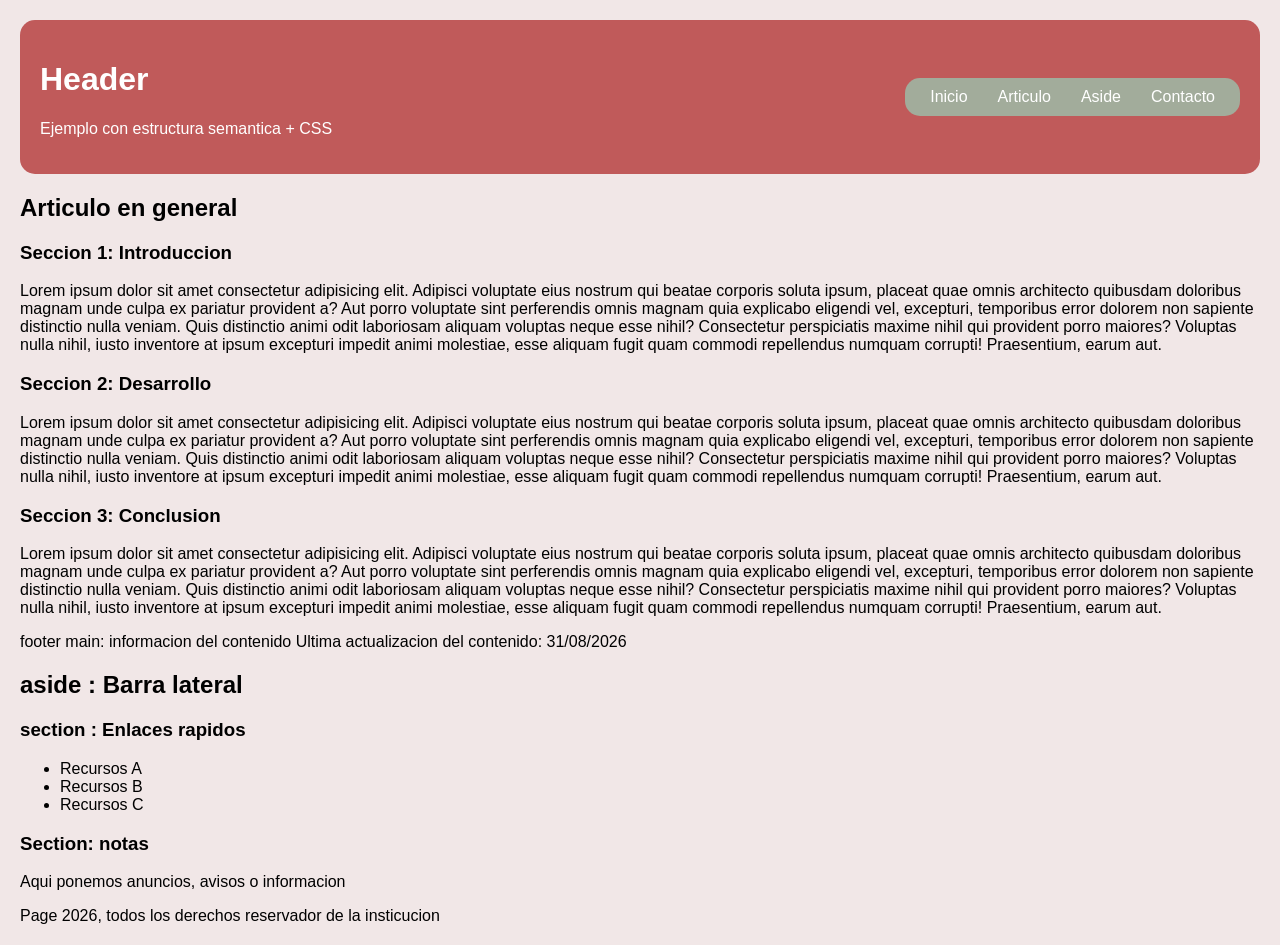
<file: 02092026/index.html>
<!DOCTYPE html>
<html lang="en">

<head>
    <meta charset="UTF-8">
    <meta name="viewport" content="width=device-width, initial-scale=1.0">
    <title>Estructura de pagina web</title>
    <link rel="stylesheet" href="estilos.css">
</head>

<body>
    <div class="container">
        <!-- HEADER -->
        <header>
            <div class="container">
                <div>
                    <h1> Header </h1>
                    <p>Ejemplo con estructura semantica + CSS</p>
                </div>
            </div>

            <!-- NAV -->
            <nav>
                <ul>
                    <li><a href="">Inicio</a></li>
                    <li><a href="">Articulo</a></li>
                    <li><a href="">Aside</a></li>
                    <li><a href="">Contacto</a></li>
                 
                </ul>
            </nav>
        </header>
        <!-- Pagina principal -->
        <div class="layout">
            <!-- MAIN -->
            <main>
                <!-- Articulos -->
                <article>
                    <h2>Articulo en general</h2>

                    <!-- seccion 1 -->
                    <section>
                        <h3>Seccion 1: Introduccion</h3>
                        <p>Lorem ipsum dolor sit amet consectetur adipisicing elit. Adipisci voluptate eius nostrum qui
                            beatae corporis soluta ipsum, placeat quae omnis architecto quibusdam doloribus magnam unde
                            culpa ex pariatur provident a?
                            Aut porro voluptate sint perferendis omnis magnam quia explicabo eligendi vel, excepturi,
                            temporibus error dolorem non sapiente distinctio nulla veniam. Quis distinctio animi odit
                            laboriosam aliquam voluptas neque esse nihil?
                            Consectetur perspiciatis maxime nihil qui provident porro maiores? Voluptas nulla nihil,
                            iusto
                            inventore at ipsum excepturi impedit animi molestiae, esse aliquam fugit quam commodi
                            repellendus numquam corrupti! Praesentium, earum aut.</p>
                    </section>
                    <!-- seccion 2 -->
                    <section>
                        <h3>Seccion 2: Desarrollo</h3>
                        <p>Lorem ipsum dolor sit amet consectetur adipisicing elit. Adipisci voluptate eius nostrum qui
                            beatae corporis soluta ipsum, placeat quae omnis architecto quibusdam doloribus magnam unde
                            culpa ex pariatur provident a?
                            Aut porro voluptate sint perferendis omnis magnam quia explicabo eligendi vel, excepturi,
                            temporibus error dolorem non sapiente distinctio nulla veniam. Quis distinctio animi odit
                            laboriosam aliquam voluptas neque esse nihil?
                            Consectetur perspiciatis maxime nihil qui provident porro maiores? Voluptas nulla nihil,
                            iusto
                            inventore at ipsum excepturi impedit animi molestiae, esse aliquam fugit quam commodi
                            repellendus numquam corrupti! Praesentium, earum aut.</p>
                    </section>
                    <!-- seccion 1 -->
                    <section>
                        <h3>Seccion 3: Conclusion</h3>
                        <p>Lorem ipsum dolor sit amet consectetur adipisicing elit. Adipisci voluptate eius nostrum qui
                            beatae corporis soluta ipsum, placeat quae omnis architecto quibusdam doloribus magnam unde
                            culpa ex pariatur provident a?
                            Aut porro voluptate sint perferendis omnis magnam quia explicabo eligendi vel, excepturi,
                            temporibus error dolorem non sapiente distinctio nulla veniam. Quis distinctio animi odit
                            laboriosam aliquam voluptas neque esse nihil?
                            Consectetur perspiciatis maxime nihil qui provident porro maiores? Voluptas nulla nihil,
                            iusto
                            inventore at ipsum excepturi impedit animi molestiae, esse aliquam fugit quam commodi
                            repellendus numquam corrupti! Praesentium, earum aut.</p>
                    </section>
                </article>

                <!-- Footer de el Main -->
                <div class="main-footer">
                    <span> footer main: informacion del contenido</span>
                    <span>Ultima actualizacion del contenido: 31/08/2026</span>
                </div>
            </main>

            <!-- ASIDE -->
            <aside>
                <h2> aside : Barra lateral</h2>
                <section>
                    <h3> section : Enlaces rapidos </h3>
                    <ul>
                        <li>Recursos A</li>
                        <li>Recursos B</li>
                        <li>Recursos C</li>
                    </ul>
                </section>
                <section>
                    <h3>Section: notas</h3>
                    <p> Aqui ponemos anuncios, avisos o informacion </p>
                </section>
            </aside>

        </div>
        <!-- FOOTER -->
        <footer class="page-footer">
            Page 2026, todos los derechos reservador de la insticucion

        </footer>
    </div>
</body>

</html>
</file>
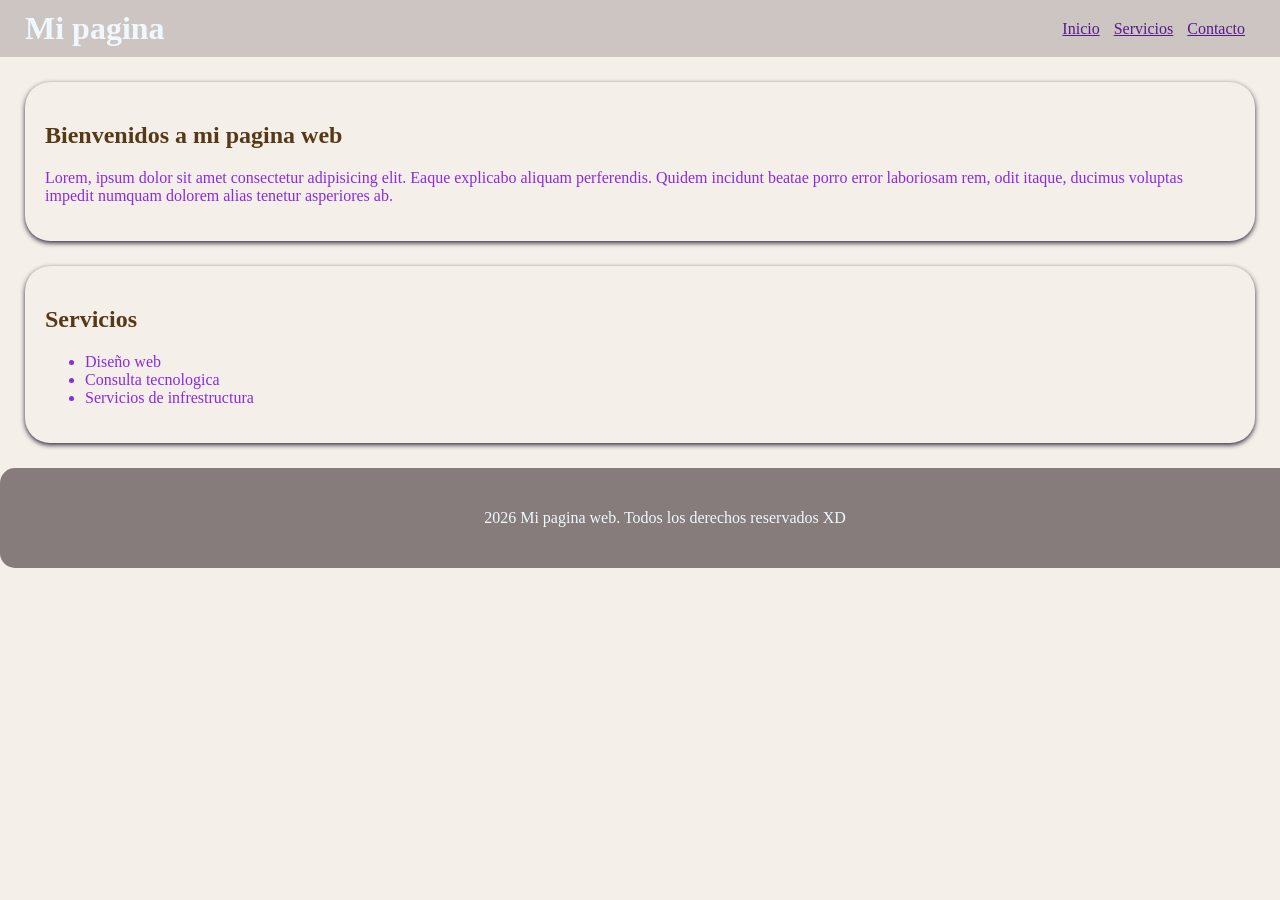
<file: 07092026/index.html>
<!DOCTYPE html>
<html lang="en">

<head>
    <meta charset="UTF-8">
    <meta name="viewport" content="width=device-width, initial-scale=1.0">
    <title>Desarrollo</title>
    <link rel="stylesheet" href="estilos.css">
</head>

<body>
    <header>
        <div class="logo">
            <h1>Mi pagina</h1>

        </div>
        <nav>
            <ul>
                <li><a href="">Inicio</a></li>
                <li><a href="">Servicios</a></li>
                <li><a href="">Contacto</a></li>
            </ul>
        </nav>

    </header>

    <section class="inicio">
        <h2>Bienvenidos a mi pagina web</h2>
        <p>Lorem, ipsum dolor sit amet consectetur adipisicing elit. Eaque explicabo aliquam perferendis. Quidem
            incidunt beatae porro error laboriosam rem, odit itaque, ducimus voluptas impedit numquam dolorem alias
            tenetur asperiores ab.</p>
    </section>
    <section class="servicios">
        <h2>Servicios</h2>
        <ul>
            <li>Diseño web</li>
            <li>Consulta tecnologica</li>
            <li>Servicios de infrestructura</li>
        </ul>

    </section>

    <footer class="contacto">
        <p>2026 Mi pagina web. Todos los derechos reservados XD</p>
    </footer>


</body>

</html>
</file>
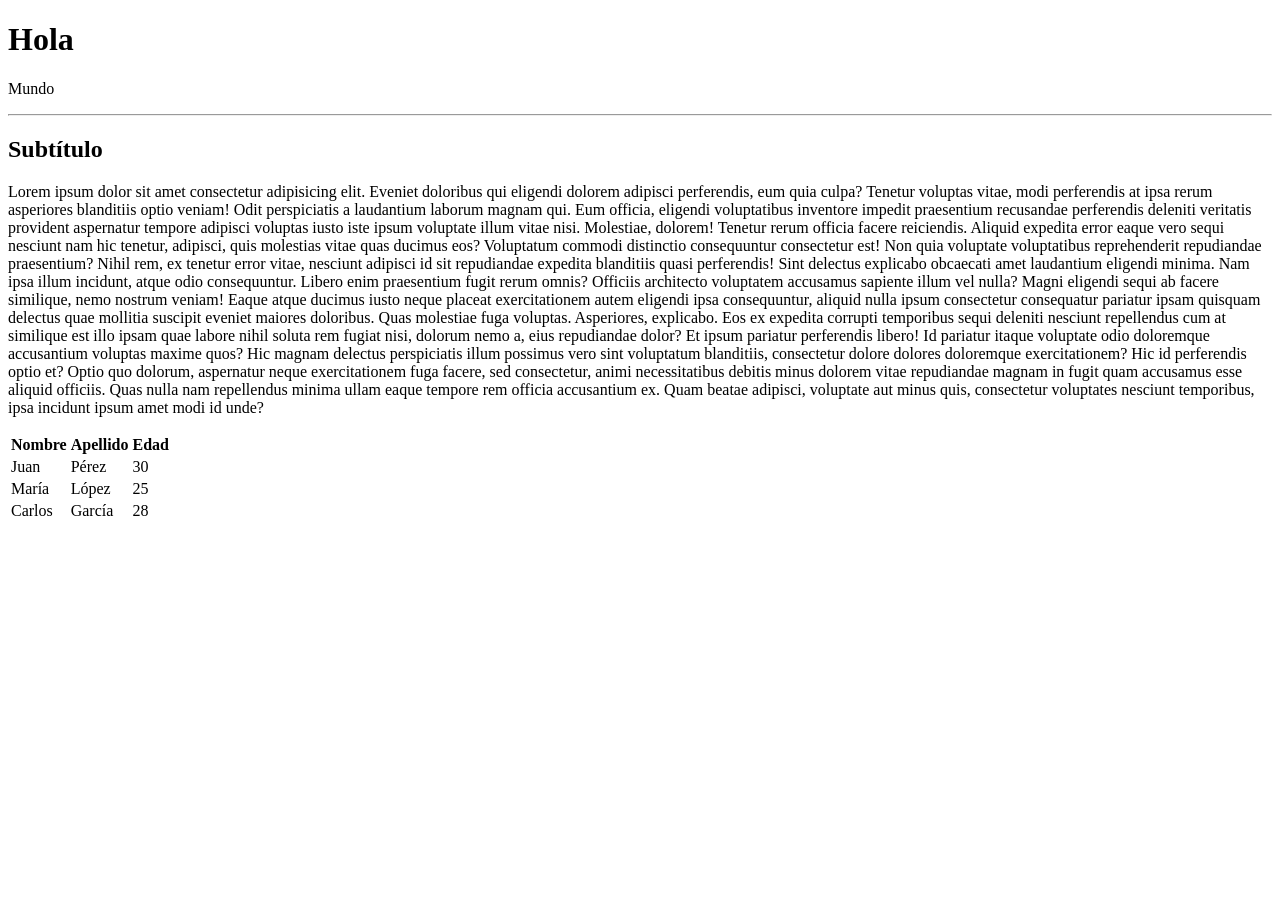
<file: 24082026/index.html>
<!DOCTYPE html>
<html lang="en">
<head>
    <meta charset="UTF-8">
    <meta name="viewport" content="width=device-width, initial-scale=1.0">
    <title>Mi pagina</title>
</head>
<body>
    <h1>Hola</h1>
    <p>Mundo</p>
    <hr>
    <h2>Subtítulo</h2>
    <p>Lorem ipsum dolor sit amet consectetur adipisicing elit. Eveniet doloribus qui eligendi dolorem adipisci perferendis, eum quia culpa? Tenetur voluptas vitae, modi perferendis at ipsa rerum asperiores blanditiis optio veniam!
    Odit perspiciatis a laudantium laborum magnam qui. Eum officia, eligendi voluptatibus inventore impedit praesentium recusandae perferendis deleniti veritatis provident aspernatur tempore adipisci voluptas iusto iste ipsum voluptate illum vitae nisi.
    Molestiae, dolorem! Tenetur rerum officia facere reiciendis. Aliquid expedita error eaque vero sequi nesciunt nam hic tenetur, adipisci, quis molestias vitae quas ducimus eos? Voluptatum commodi distinctio consequuntur consectetur est!
    Non quia voluptate voluptatibus reprehenderit repudiandae praesentium? Nihil rem, ex tenetur error vitae, nesciunt adipisci id sit repudiandae expedita blanditiis quasi perferendis! Sint delectus explicabo obcaecati amet laudantium eligendi minima.
    Nam ipsa illum incidunt, atque odio consequuntur. Libero enim praesentium fugit rerum omnis? Officiis architecto voluptatem accusamus sapiente illum vel nulla? Magni eligendi sequi ab facere similique, nemo nostrum veniam!
    Eaque atque ducimus iusto neque placeat exercitationem autem eligendi ipsa consequuntur, aliquid nulla ipsum consectetur consequatur pariatur ipsam quisquam delectus quae mollitia suscipit eveniet maiores doloribus. Quas molestiae fuga voluptas.
    Asperiores, explicabo. Eos ex expedita corrupti temporibus sequi deleniti nesciunt repellendus cum at similique est illo ipsam quae labore nihil soluta rem fugiat nisi, dolorum nemo a, eius repudiandae dolor?
    Et ipsum pariatur perferendis libero! Id pariatur itaque voluptate odio doloremque accusantium voluptas maxime quos? Hic magnam delectus perspiciatis illum possimus vero sint voluptatum blanditiis, consectetur dolore dolores doloremque exercitationem?
    Hic id perferendis optio et? Optio quo dolorum, aspernatur neque exercitationem fuga facere, sed consectetur, animi necessitatibus debitis minus dolorem vitae repudiandae magnam in fugit quam accusamus esse aliquid officiis.
    Quas nulla nam repellendus minima ullam eaque tempore rem officia accusantium ex. Quam beatae adipisci, voluptate aut minus quis, consectetur voluptates nesciunt temporibus, ipsa incidunt ipsum amet modi id unde?</p>
    <table>
        <tr>
            <th>Nombre</th>
            <th>Apellido</th>
            <th>Edad</th>
        </tr>
        <tr>
            <td>Juan</td>
            <td>Pérez</td>
            <td>30</td>
        </tr>
        <tr>
            <td>María</td>
            <td>López</td>
            <td>25</td>
        </tr>
        <tr>
            <td>Carlos</td>
            <td>García</td>
            <td>28</td>
        </tr>
    </table>
</body>
</html>
</file>
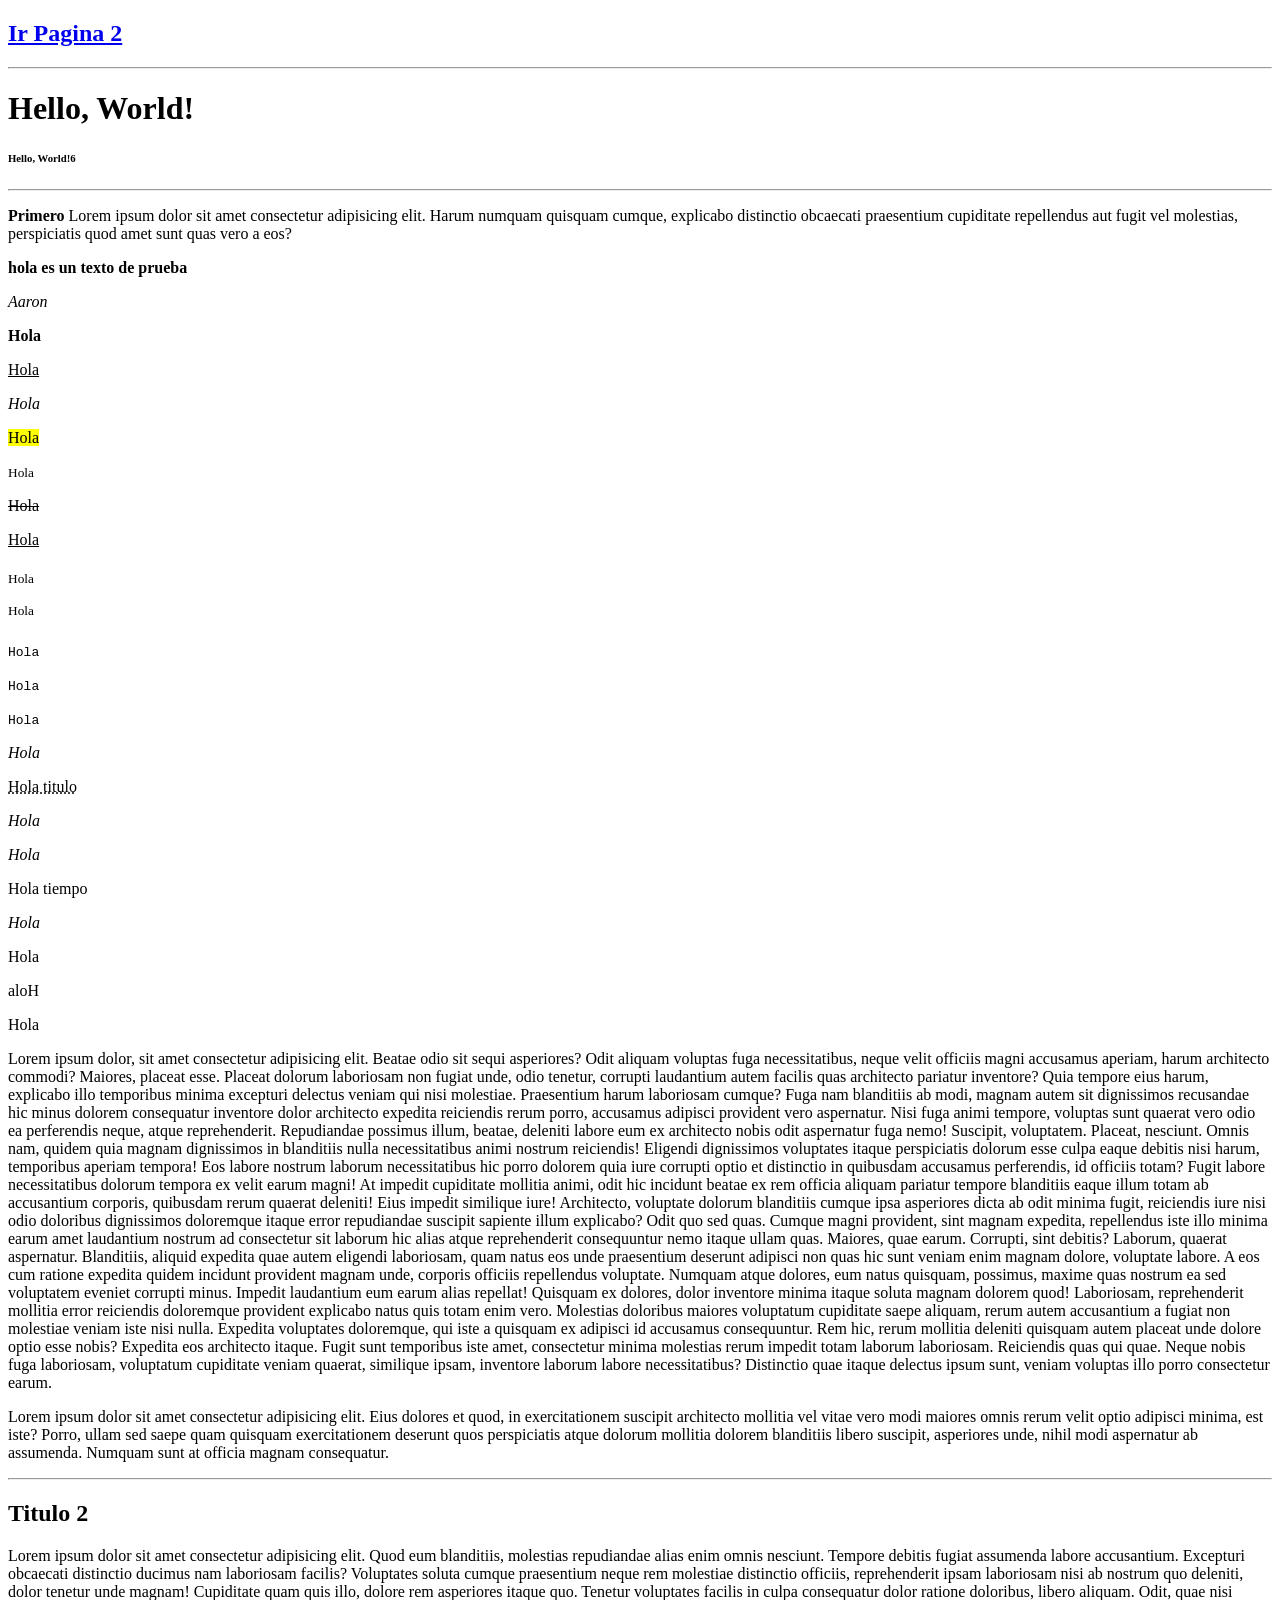
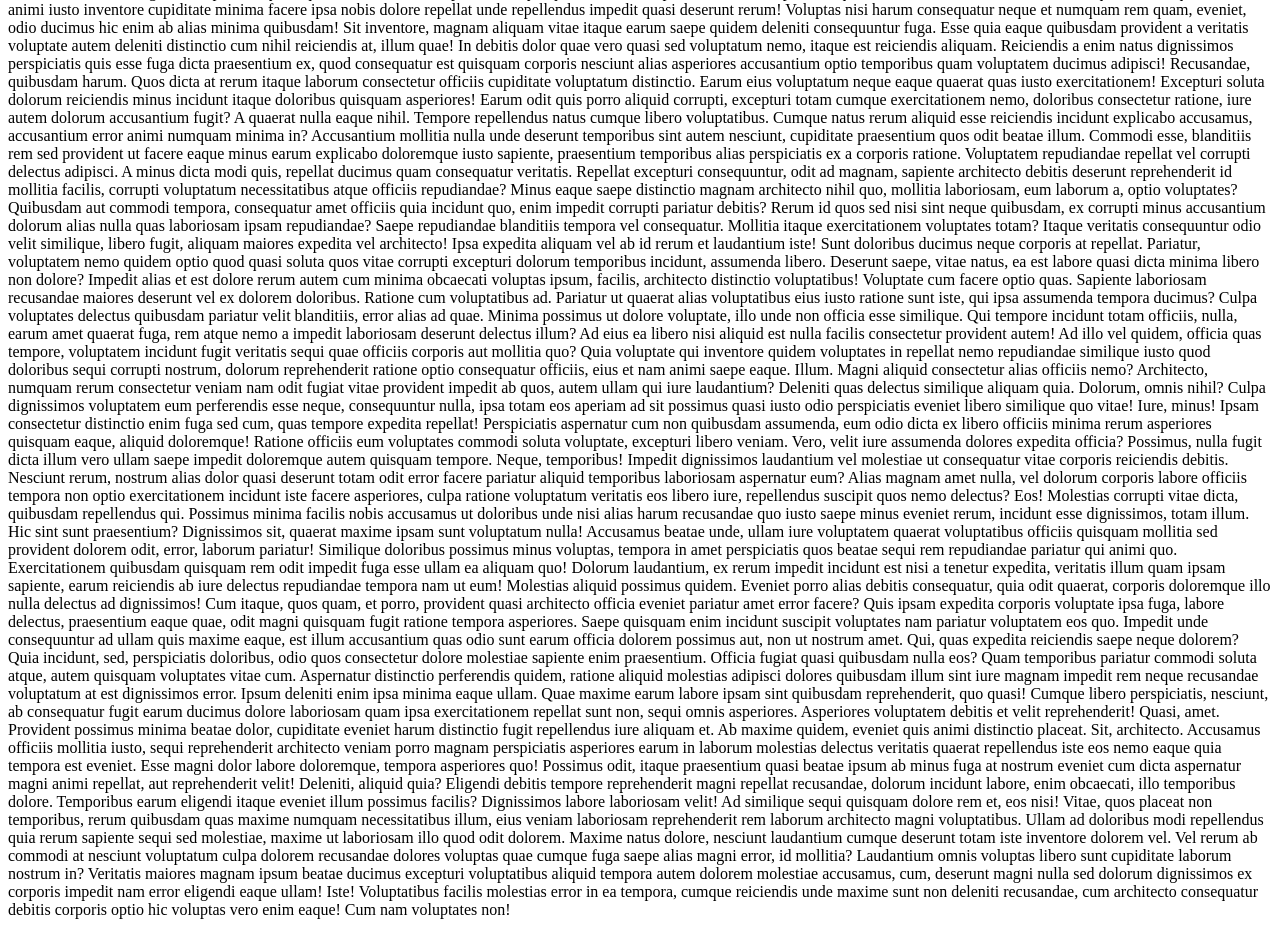
<file: 26082026/index.html>
<!DOCTYPE html>
<html lang="en">
<head>
    <meta charset="UTF-8">
    <meta name="viewport" content="width=device-width, initial-scale=1.0">
    <title>Pagina 1</title>
</head>
<body>
    <a href="index2.html"><h2><strong> Ir Pagina 2</strong></h2></a>
    
    <hr>
    <h1>Hello, World!</h1>
    <h6>Hello, World!6</h6>
    <hr>
    <p> <strong>Primero</strong> Lorem ipsum dolor sit amet consectetur adipisicing elit. Harum numquam quisquam cumque, explicabo distinctio obcaecati praesentium cupiditate repellendus aut fugit vel molestias, perspiciatis quod amet sunt quas vero a eos?</p>
    
    <p><strong>hola es un texto de prueba</strong></p>
    <p><i>Aaron</i>  </p> 
    <p><b>Hola</b>  </p>
    <p><u>Hola</u>  </p>
    <p><em>Hola</em>  </p>
    <p><mark>Hola</mark>  </p>
    <p><small>Hola</small>  </p>
    <p><del>Hola</del>  </p>
    <p><ins>Hola</ins>  </p>
    <p><sub>Hola</sub>  </p>
    <p><sup>Hola</sup>  </p>
    <p><code>Hola</code>  </p>
    <p><samp>Hola</samp>  </p>
    <p><kbd>Hola</kbd>  </p>
    <p><var>Hola</var>  </p>
    <p><abbr title="Hola">Hola titulo</abbr>  </p>
    <p><cite>Hola</cite>  </p>
    <p><dfn>Hola</dfn>  </p>
    <p><time datetime="2024-06-01">Hola tiempo</time>  </p>
    <p><address>Hola</address>  </p>
    <p><bdi>Hola</bdi>  </p>
    <p><bdo dir="rtl">Hola</bdo>  </p>
    <p><span>Hola</span>  </p> 
    
    <p>Lorem ipsum dolor, sit amet consectetur adipisicing elit. Beatae odio sit sequi asperiores? Odit aliquam voluptas fuga necessitatibus, neque velit officiis magni accusamus aperiam, harum architecto commodi? Maiores, placeat esse.
    Placeat dolorum laboriosam non fugiat unde, odio tenetur, corrupti laudantium autem facilis quas architecto pariatur inventore? Quia tempore eius harum, explicabo illo temporibus minima excepturi delectus veniam qui nisi molestiae.
    Praesentium harum laboriosam cumque? Fuga nam blanditiis ab modi, magnam autem sit dignissimos recusandae hic minus dolorem consequatur inventore dolor architecto expedita reiciendis rerum porro, accusamus adipisci provident vero aspernatur.
    Nisi fuga animi tempore, voluptas sunt quaerat vero odio ea perferendis neque, atque reprehenderit. Repudiandae possimus illum, beatae, deleniti labore eum ex architecto nobis odit aspernatur fuga nemo! Suscipit, voluptatem.
    Placeat, nesciunt. Omnis nam, quidem quia magnam dignissimos in blanditiis nulla necessitatibus animi nostrum reiciendis! Eligendi dignissimos voluptates itaque perspiciatis dolorum esse culpa eaque debitis nisi harum, temporibus aperiam tempora!
    Eos labore nostrum laborum necessitatibus hic porro dolorem quia iure corrupti optio et distinctio in quibusdam accusamus perferendis, id officiis totam? Fugit labore necessitatibus dolorum tempora ex velit earum magni!
    At impedit cupiditate mollitia animi, odit hic incidunt beatae ex rem officia aliquam pariatur tempore blanditiis eaque illum totam ab accusantium corporis, quibusdam rerum quaerat deleniti! Eius impedit similique iure!
    Architecto, voluptate dolorum blanditiis cumque ipsa asperiores dicta ab odit minima fugit, reiciendis iure nisi odio doloribus dignissimos doloremque itaque error repudiandae suscipit sapiente illum explicabo? Odit quo sed quas.
    Cumque magni provident, sint magnam expedita, repellendus iste illo minima earum amet laudantium nostrum ad consectetur sit laborum hic alias atque reprehenderit consequuntur nemo itaque ullam quas. Maiores, quae earum.
    Corrupti, sint debitis? Laborum, quaerat aspernatur. Blanditiis, aliquid expedita quae autem eligendi laboriosam, quam natus eos unde praesentium deserunt adipisci non quas hic sunt veniam enim magnam dolore, voluptate labore.
    A eos cum ratione expedita quidem incidunt provident magnam unde, corporis officiis repellendus voluptate. Numquam atque dolores, eum natus quisquam, possimus, maxime quas nostrum ea sed voluptatem eveniet corrupti minus.
    Impedit laudantium eum earum alias repellat! Quisquam ex dolores, dolor inventore minima itaque soluta magnam dolorem quod! Laboriosam, reprehenderit mollitia error reiciendis doloremque provident explicabo natus quis totam enim vero.
    Molestias doloribus maiores voluptatum cupiditate saepe aliquam, rerum autem accusantium a fugiat non molestiae veniam iste nisi nulla. Expedita voluptates doloremque, qui iste a quisquam ex adipisci id accusamus consequuntur.
    Rem hic, rerum mollitia deleniti quisquam autem placeat unde dolore optio esse nobis? Expedita eos architecto itaque. Fugit sunt temporibus iste amet, consectetur minima molestias rerum impedit totam laborum laboriosam.
    Reiciendis quas qui quae. Neque nobis fuga laboriosam, voluptatum cupiditate veniam quaerat, similique ipsam, inventore laborum labore necessitatibus? Distinctio quae itaque delectus ipsum sunt, veniam voluptas illo porro consectetur earum.</p>
    <p>Lorem ipsum dolor sit amet consectetur adipisicing elit. Eius dolores et quod, in exercitationem suscipit architecto mollitia vel vitae vero modi maiores omnis rerum velit optio adipisci minima, est iste?
    Porro, ullam sed saepe quam quisquam exercitationem deserunt quos perspiciatis atque dolorum mollitia dolorem blanditiis libero suscipit, asperiores unde, nihil modi aspernatur ab assumenda. Numquam sunt at officia magnam consequatur.</p>
    <hr>
    <h2>Titulo 2</h2>
    <p>Lorem ipsum dolor sit amet consectetur adipisicing elit. Quod eum blanditiis, molestias repudiandae alias enim omnis nesciunt. Tempore debitis fugiat assumenda labore accusantium. Excepturi obcaecati distinctio ducimus nam laboriosam facilis?
    Voluptates soluta cumque praesentium neque rem molestiae distinctio officiis, reprehenderit ipsam laboriosam nisi ab nostrum quo deleniti, dolor tenetur unde magnam! Cupiditate quam quis illo, dolore rem asperiores itaque quo.
    Tenetur voluptates facilis in culpa consequatur dolor ratione doloribus, libero aliquam. Odit, quae nisi animi iusto inventore cupiditate minima facere ipsa nobis dolore repellat unde repellendus impedit quasi deserunt rerum!
    Voluptas nisi harum consequatur neque et numquam rem quam, eveniet, odio ducimus hic enim ab alias minima quibusdam! Sit inventore, magnam aliquam vitae itaque earum saepe quidem deleniti consequuntur fuga.
    Esse quia eaque quibusdam provident a veritatis voluptate autem deleniti distinctio cum nihil reiciendis at, illum quae! In debitis dolor quae vero quasi sed voluptatum nemo, itaque est reiciendis aliquam.
    Reiciendis a enim natus dignissimos perspiciatis quis esse fuga dicta praesentium ex, quod consequatur est quisquam corporis nesciunt alias asperiores accusantium optio temporibus quam voluptatem ducimus adipisci! Recusandae, quibusdam harum.
    Quos dicta at rerum itaque laborum consectetur officiis cupiditate voluptatum distinctio. Earum eius voluptatum neque eaque quaerat quas iusto exercitationem! Excepturi soluta dolorum reiciendis minus incidunt itaque doloribus quisquam asperiores!
    Earum odit quis porro aliquid corrupti, excepturi totam cumque exercitationem nemo, doloribus consectetur ratione, iure autem dolorum accusantium fugit? A quaerat nulla eaque nihil. Tempore repellendus natus cumque libero voluptatibus.
    Cumque natus rerum aliquid esse reiciendis incidunt explicabo accusamus, accusantium error animi numquam minima in? Accusantium mollitia nulla unde deserunt temporibus sint autem nesciunt, cupiditate praesentium quos odit beatae illum.
    Commodi esse, blanditiis rem sed provident ut facere eaque minus earum explicabo doloremque iusto sapiente, praesentium temporibus alias perspiciatis ex a corporis ratione. Voluptatem repudiandae repellat vel corrupti delectus adipisci.
    A minus dicta modi quis, repellat ducimus quam consequatur veritatis. Repellat excepturi consequuntur, odit ad magnam, sapiente architecto debitis deserunt reprehenderit id mollitia facilis, corrupti voluptatum necessitatibus atque officiis repudiandae?
    Minus eaque saepe distinctio magnam architecto nihil quo, mollitia laboriosam, eum laborum a, optio voluptates? Quibusdam aut commodi tempora, consequatur amet officiis quia incidunt quo, enim impedit corrupti pariatur debitis?
    Rerum id quos sed nisi sint neque quibusdam, ex corrupti minus accusantium dolorum alias nulla quas laboriosam ipsam repudiandae? Saepe repudiandae blanditiis tempora vel consequatur. Mollitia itaque exercitationem voluptates totam?
    Itaque veritatis consequuntur odio velit similique, libero fugit, aliquam maiores expedita vel architecto! Ipsa expedita aliquam vel ab id rerum et laudantium iste! Sunt doloribus ducimus neque corporis at repellat.
    Pariatur, voluptatem nemo quidem optio quod quasi soluta quos vitae corrupti excepturi dolorum temporibus incidunt, assumenda libero. Deserunt saepe, vitae natus, ea est labore quasi dicta minima libero non dolore?
    Impedit alias et est dolore rerum autem cum minima obcaecati voluptas ipsum, facilis, architecto distinctio voluptatibus! Voluptate cum facere optio quas. Sapiente laboriosam recusandae maiores deserunt vel ex dolorem doloribus.
    Ratione cum voluptatibus ad. Pariatur ut quaerat alias voluptatibus eius iusto ratione sunt iste, qui ipsa assumenda tempora ducimus? Culpa voluptates delectus quibusdam pariatur velit blanditiis, error alias ad quae.
    Minima possimus ut dolore voluptate, illo unde non officia esse similique. Qui tempore incidunt totam officiis, nulla, earum amet quaerat fuga, rem atque nemo a impedit laboriosam deserunt delectus illum?
    Ad eius ea libero nisi aliquid est nulla facilis consectetur provident autem! Ad illo vel quidem, officia quas tempore, voluptatem incidunt fugit veritatis sequi quae officiis corporis aut mollitia quo?
    Quia voluptate qui inventore quidem voluptates in repellat nemo repudiandae similique iusto quod doloribus sequi corrupti nostrum, dolorum reprehenderit ratione optio consequatur officiis, eius et nam animi saepe eaque. Illum.
    Magni aliquid consectetur alias officiis nemo? Architecto, numquam rerum consectetur veniam nam odit fugiat vitae provident impedit ab quos, autem ullam qui iure laudantium? Deleniti quas delectus similique aliquam quia.
    Dolorum, omnis nihil? Culpa dignissimos voluptatem eum perferendis esse neque, consequuntur nulla, ipsa totam eos aperiam ad sit possimus quasi iusto odio perspiciatis eveniet libero similique quo vitae! Iure, minus!
    Ipsam consectetur distinctio enim fuga sed cum, quas tempore expedita repellat! Perspiciatis aspernatur cum non quibusdam assumenda, eum odio dicta ex libero officiis minima rerum asperiores quisquam eaque, aliquid doloremque!
    Ratione officiis eum voluptates commodi soluta voluptate, excepturi libero veniam. Vero, velit iure assumenda dolores expedita officia? Possimus, nulla fugit dicta illum vero ullam saepe impedit doloremque autem quisquam tempore.
    Neque, temporibus! Impedit dignissimos laudantium vel molestiae ut consequatur vitae corporis reiciendis debitis. Nesciunt rerum, nostrum alias dolor quasi deserunt totam odit error facere pariatur aliquid temporibus laboriosam aspernatur eum?
    Alias magnam amet nulla, vel dolorum corporis labore officiis tempora non optio exercitationem incidunt iste facere asperiores, culpa ratione voluptatum veritatis eos libero iure, repellendus suscipit quos nemo delectus? Eos!
    Molestias corrupti vitae dicta, quibusdam repellendus qui. Possimus minima facilis nobis accusamus ut doloribus unde nisi alias harum recusandae quo iusto saepe minus eveniet rerum, incidunt esse dignissimos, totam illum.
    Hic sint sunt praesentium? Dignissimos sit, quaerat maxime ipsam sunt voluptatum nulla! Accusamus beatae unde, ullam iure voluptatem quaerat voluptatibus officiis quisquam mollitia sed provident dolorem odit, error, laborum pariatur!
    Similique doloribus possimus minus voluptas, tempora in amet perspiciatis quos beatae sequi rem repudiandae pariatur qui animi quo. Exercitationem quibusdam quisquam rem odit impedit fuga esse ullam ea aliquam quo!
    Dolorum laudantium, ex rerum impedit incidunt est nisi a tenetur expedita, veritatis illum quam ipsam sapiente, earum reiciendis ab iure delectus repudiandae tempora nam ut eum! Molestias aliquid possimus quidem.
    Eveniet porro alias debitis consequatur, quia odit quaerat, corporis doloremque illo nulla delectus ad dignissimos! Cum itaque, quos quam, et porro, provident quasi architecto officia eveniet pariatur amet error facere?
    Quis ipsam expedita corporis voluptate ipsa fuga, labore delectus, praesentium eaque quae, odit magni quisquam fugit ratione tempora asperiores. Saepe quisquam enim incidunt suscipit voluptates nam pariatur voluptatem eos quo.
    Impedit unde consequuntur ad ullam quis maxime eaque, est illum accusantium quas odio sunt earum officia dolorem possimus aut, non ut nostrum amet. Qui, quas expedita reiciendis saepe neque dolorem?
    Quia incidunt, sed, perspiciatis doloribus, odio quos consectetur dolore molestiae sapiente enim praesentium. Officia fugiat quasi quibusdam nulla eos? Quam temporibus pariatur commodi soluta atque, autem quisquam voluptates vitae cum.
    Aspernatur distinctio perferendis quidem, ratione aliquid molestias adipisci dolores quibusdam illum sint iure magnam impedit rem neque recusandae voluptatum at est dignissimos error. Ipsum deleniti enim ipsa minima eaque ullam.
    Quae maxime earum labore ipsam sint quibusdam reprehenderit, quo quasi! Cumque libero perspiciatis, nesciunt, ab consequatur fugit earum ducimus dolore laboriosam quam ipsa exercitationem repellat sunt non, sequi omnis asperiores.
    Asperiores voluptatem debitis et velit reprehenderit! Quasi, amet. Provident possimus minima beatae dolor, cupiditate eveniet harum distinctio fugit repellendus iure aliquam et. Ab maxime quidem, eveniet quis animi distinctio placeat.
    Sit, architecto. Accusamus officiis mollitia iusto, sequi reprehenderit architecto veniam porro magnam perspiciatis asperiores earum in laborum molestias delectus veritatis quaerat repellendus iste eos nemo eaque quia tempora est eveniet.
    Esse magni dolor labore doloremque, tempora asperiores quo! Possimus odit, itaque praesentium quasi beatae ipsum ab minus fuga at nostrum eveniet cum dicta aspernatur magni animi repellat, aut reprehenderit velit!
    Deleniti, aliquid quia? Eligendi debitis tempore reprehenderit magni repellat recusandae, dolorum incidunt labore, enim obcaecati, illo temporibus dolore. Temporibus earum eligendi itaque eveniet illum possimus facilis? Dignissimos labore laboriosam velit!
    Ad similique sequi quisquam dolore rem et, eos nisi! Vitae, quos placeat non temporibus, rerum quibusdam quas maxime numquam necessitatibus illum, eius veniam laboriosam reprehenderit rem laborum architecto magni voluptatibus.
    Ullam ad doloribus modi repellendus quia rerum sapiente sequi sed molestiae, maxime ut laboriosam illo quod odit dolorem. Maxime natus dolore, nesciunt laudantium cumque deserunt totam iste inventore dolorem vel.
    Vel rerum ab commodi at nesciunt voluptatum culpa dolorem recusandae dolores voluptas quae cumque fuga saepe alias magni error, id mollitia? Laudantium omnis voluptas libero sunt cupiditate laborum nostrum in?
    Veritatis maiores magnam ipsum beatae ducimus excepturi voluptatibus aliquid tempora autem dolorem molestiae accusamus, cum, deserunt magni nulla sed dolorum dignissimos ex corporis impedit nam error eligendi eaque ullam! Iste!
    Voluptatibus facilis molestias error in ea tempora, cumque reiciendis unde maxime sunt non deleniti recusandae, cum architecto consequatur debitis corporis optio hic voluptas vero enim eaque! Cum nam voluptates non!</p>
</body>
</html>
</file>
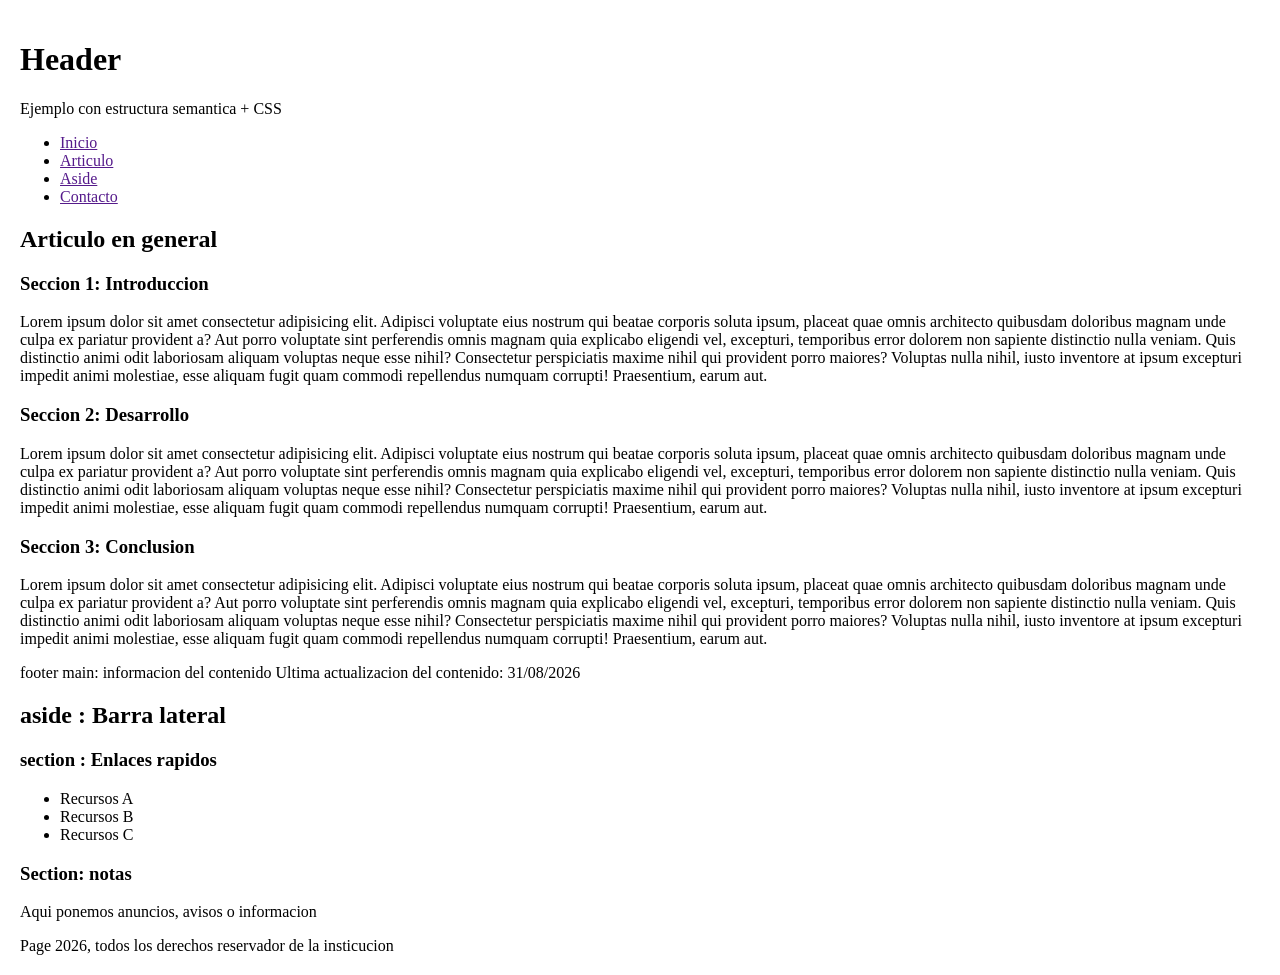
<file: 31082026/index.html>
<!DOCTYPE html>
<html lang="en">

<head>
    <meta charset="UTF-8">
    <meta name="viewport" content="width=device-width, initial-scale=1.0">
    <title>Estructura de pagina web</title>
    <link rel="stylesheet" href="estilos.css">
</head>

<body>
    <div class="container">
        <!-- HEADER -->
        <header>
            <div class="container">
                <div>
                    <h1> Header </h1>
                    <p>Ejemplo con estructura semantica + CSS</p>
                </div>
            </div>

            <!-- NAV -->
            <nav>
                <ul>
                    <li><a href="">Inicio</a></li>
                    <li><a href="">Articulo</a></li>
                    <li><a href="">Aside</a></li>
                    <li><a href="">Contacto</a></li>
                </ul>
            </nav>
        </header>
        <!-- Pagina principal -->
        <div class="layout">
            <!-- MAIN -->
            <main>
                <!-- Articulos -->
                <article>
                    <h2>Articulo en general</h2>

                    <!-- seccion 1 -->
                    <section>
                        <h3>Seccion 1: Introduccion</h3>
                        <p>Lorem ipsum dolor sit amet consectetur adipisicing elit. Adipisci voluptate eius nostrum qui
                            beatae corporis soluta ipsum, placeat quae omnis architecto quibusdam doloribus magnam unde
                            culpa ex pariatur provident a?
                            Aut porro voluptate sint perferendis omnis magnam quia explicabo eligendi vel, excepturi,
                            temporibus error dolorem non sapiente distinctio nulla veniam. Quis distinctio animi odit
                            laboriosam aliquam voluptas neque esse nihil?
                            Consectetur perspiciatis maxime nihil qui provident porro maiores? Voluptas nulla nihil,
                            iusto
                            inventore at ipsum excepturi impedit animi molestiae, esse aliquam fugit quam commodi
                            repellendus numquam corrupti! Praesentium, earum aut.</p>
                    </section>
                    <!-- seccion 2 -->
                    <section>
                        <h3>Seccion 2: Desarrollo</h3>
                        <p>Lorem ipsum dolor sit amet consectetur adipisicing elit. Adipisci voluptate eius nostrum qui
                            beatae corporis soluta ipsum, placeat quae omnis architecto quibusdam doloribus magnam unde
                            culpa ex pariatur provident a?
                            Aut porro voluptate sint perferendis omnis magnam quia explicabo eligendi vel, excepturi,
                            temporibus error dolorem non sapiente distinctio nulla veniam. Quis distinctio animi odit
                            laboriosam aliquam voluptas neque esse nihil?
                            Consectetur perspiciatis maxime nihil qui provident porro maiores? Voluptas nulla nihil,
                            iusto
                            inventore at ipsum excepturi impedit animi molestiae, esse aliquam fugit quam commodi
                            repellendus numquam corrupti! Praesentium, earum aut.</p>
                    </section>
                    <!-- seccion 1 -->
                    <section>
                        <h3>Seccion 3: Conclusion</h3>
                        <p>Lorem ipsum dolor sit amet consectetur adipisicing elit. Adipisci voluptate eius nostrum qui
                            beatae corporis soluta ipsum, placeat quae omnis architecto quibusdam doloribus magnam unde
                            culpa ex pariatur provident a?
                            Aut porro voluptate sint perferendis omnis magnam quia explicabo eligendi vel, excepturi,
                            temporibus error dolorem non sapiente distinctio nulla veniam. Quis distinctio animi odit
                            laboriosam aliquam voluptas neque esse nihil?
                            Consectetur perspiciatis maxime nihil qui provident porro maiores? Voluptas nulla nihil,
                            iusto
                            inventore at ipsum excepturi impedit animi molestiae, esse aliquam fugit quam commodi
                            repellendus numquam corrupti! Praesentium, earum aut.</p>
                    </section>
                </article>

                <!-- Footer de el Main -->
                <div class="main-footer">
                    <span> footer main: informacion del contenido</span>
                    <span>Ultima actualizacion del contenido: 31/08/2026</span>
                </div>
            </main>

            <!-- ASIDE -->
            <aside>
                <h2> aside : Barra lateral</h2>
                <section>
                    <h3> section : Enlaces rapidos </h3>
                    <ul>
                        <li>Recursos A</li>
                        <li>Recursos B</li>
                        <li>Recursos C</li>
                    </ul>
                </section>
                <section>
                    <h3>Section: notas</h3>
                    <p> Aqui ponemos anuncios, avisos o informacion </p>
                </section>
            </aside>

        </div>
        <!-- FOOTER -->
        <footer class="page-footer">
            Page 2026, todos los derechos reservador de la insticucion

        </footer>
    </div>
</body>

</html>
</file>
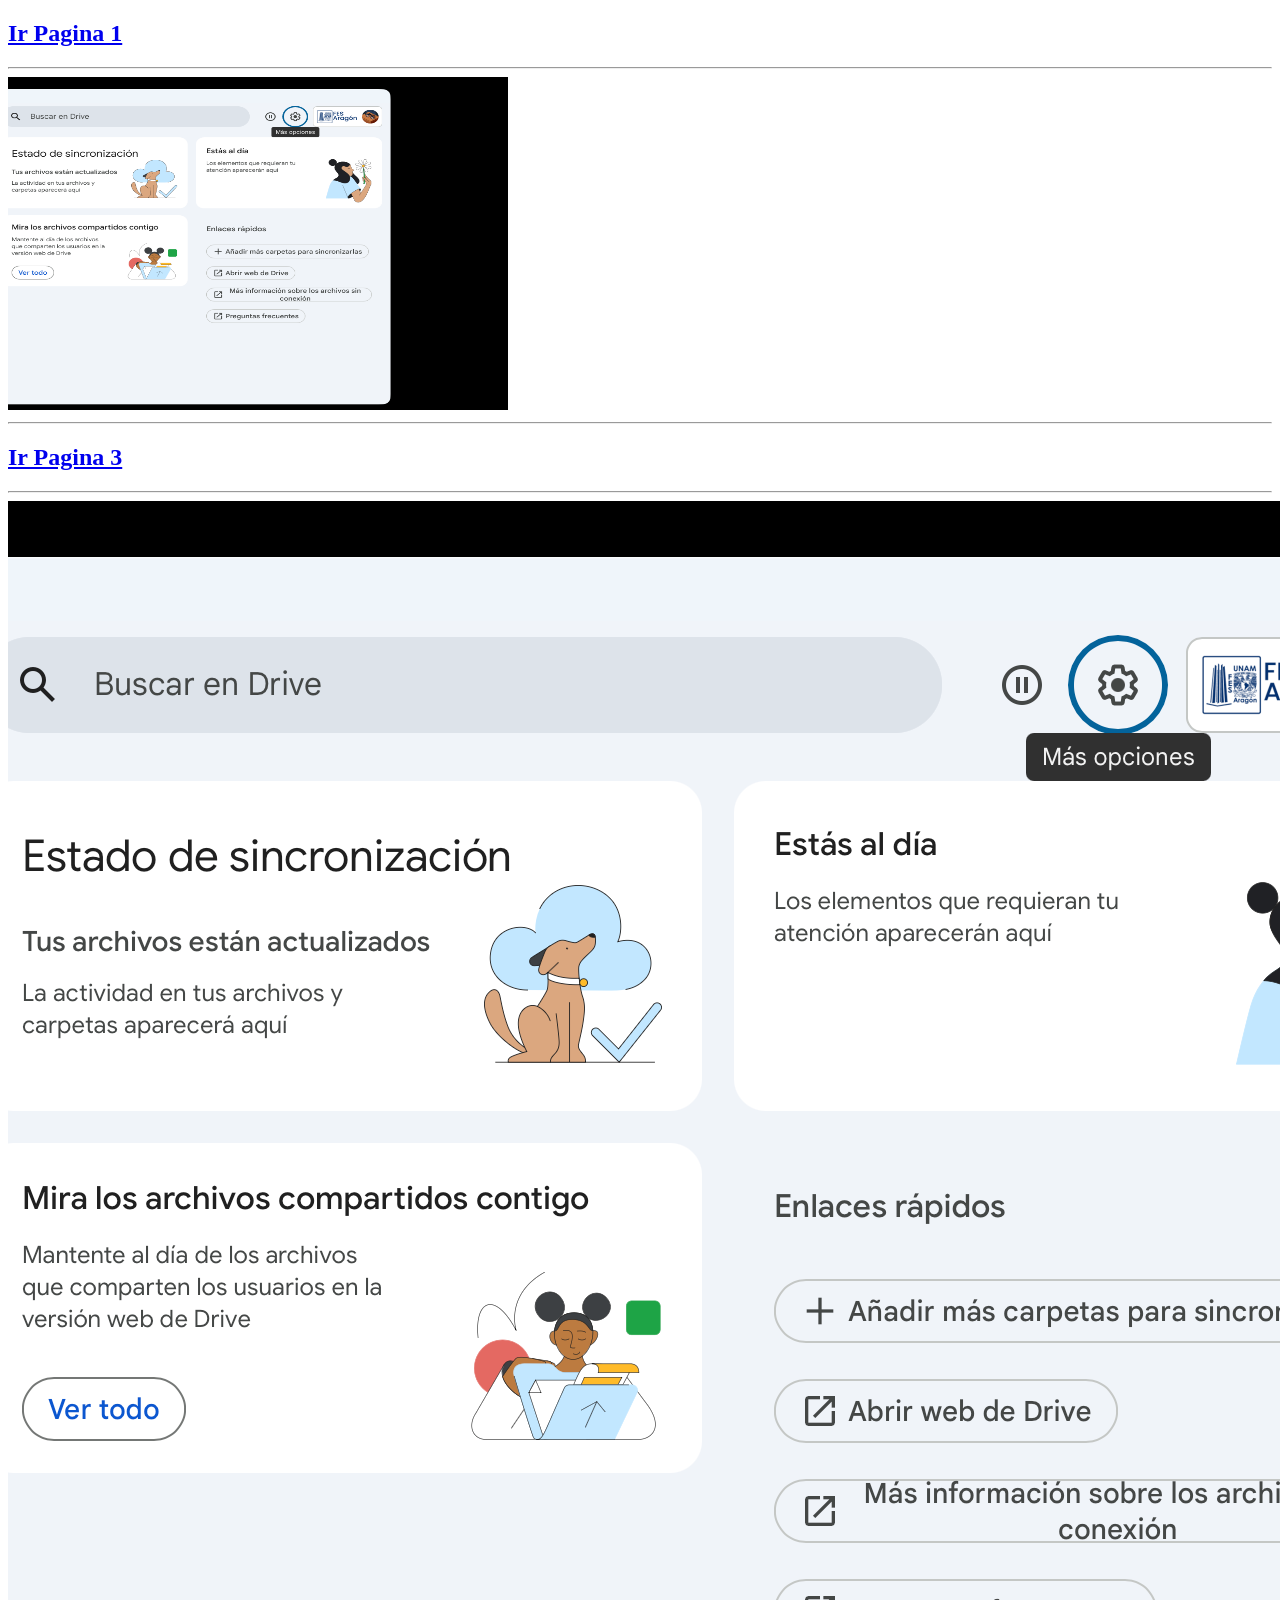
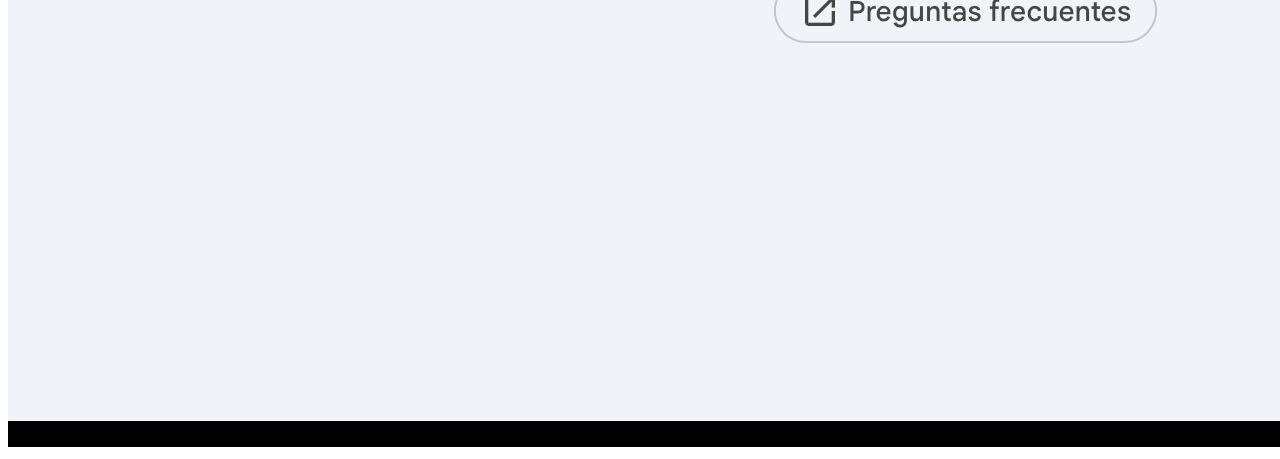
<file: 26082026/index2.html>
<!DOCTYPE html>
<html lang="en">
<head>
    <meta charset="UTF-8">
    <meta name="viewport" content="width=device-width, initial-scale=1.0">
    <title>Pagina 2</title>
</head>
<body>
    <a href="index.html"><h2><strong> Ir Pagina 1</strong></h2></a>
    <hr>
    <img src="ejemplo.png" alt="Trulli" width="500" height="333">
    <hr>
    <a href="index3.html"><h2><strong> Ir Pagina 3</strong></h2></a>
    <hr>    
    <img src="./img/ejemplo.png" alt="">
</body>
</html>
</file>
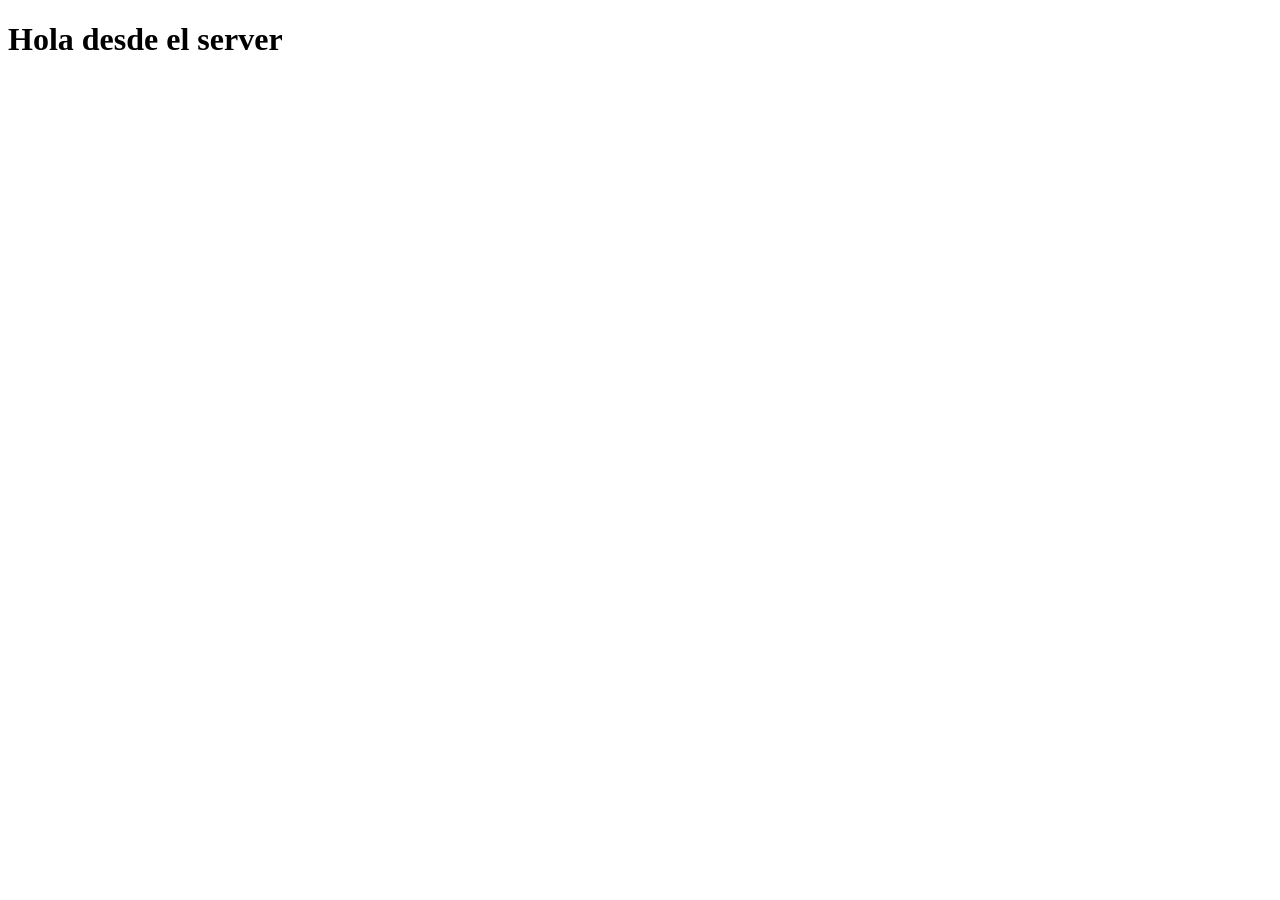
<file: 30092026/inicio.html>
<!DOCTYPE html>
<html lang="en">
<head>
    <meta charset="UTF-8">
    <meta name="viewport" content="width=device-width, initial-scale=1.0">
    <title>Document</title>
</head>
<body>
    <h1>Hola desde el server </h1>
    
</body>
</html>
</file>
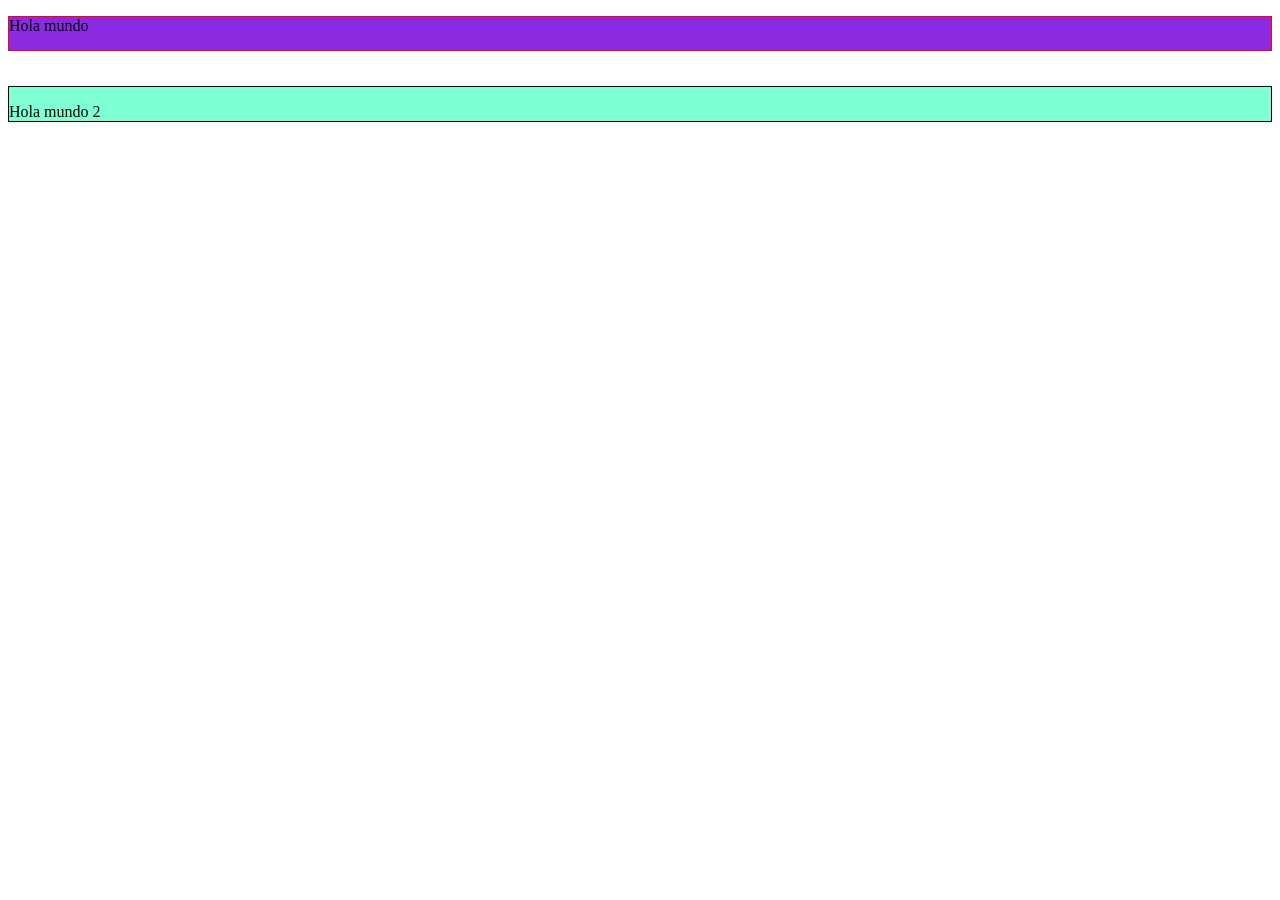
<file: 31082026/Ejemplo/ejemplo2.html>
<!DOCTYPE html>
<html lang="en">
<head>
    <meta charset="UTF-8">
    <meta name="viewport" content="width=device-width, initial-scale=1.0">
    <title>Padding</title>
</head>
<style>
    .parrafo1{
        background-color: blueviolet;
        border: 1px solid red;
        padding-bottom: 15px;
        margin-bottom: 35px;
    }
    .parrafo2{
        background-color: aquamarine;
        border: 1px solid black;
        padding-top: 16px;
    }
</style>
<body>
    <p class="parrafo1" >Hola mundo</p>
    <p class="parrafo2" >Hola mundo 2</p>
    
</body>
</html>
</file>
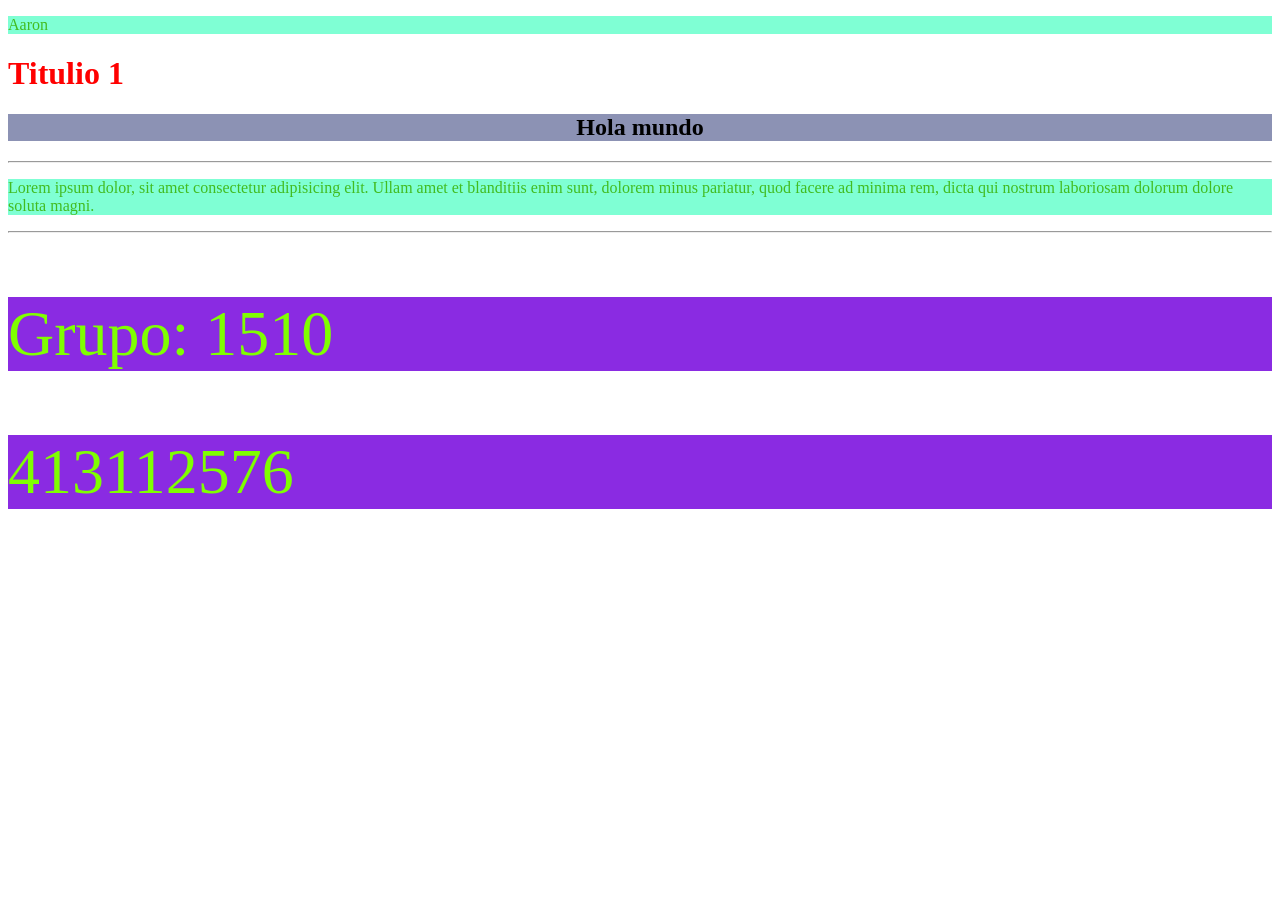
<file: 31082026/Ejemplo/temporal.html>
<!DOCTYPE html>
<html lang="en">
<head>
    <meta charset="UTF-8">
    <meta name="viewport" content="width=device-width, initial-scale=1.0">
    <title>Document</title>
    <link rel="stylesheet" href="estilos.css">
</head>





<body>
<p>Aaron</p>
<h1>Titulio 1</h1> 
<h2 style="background-color: rgb(140, 146, 180); text-align: center;" >Hola mundo</h2>  
<hr>
<p>Lorem ipsum dolor, sit amet consectetur adipisicing elit. Ullam amet et blanditiis enim sunt, dolorem minus pariatur, quod facere ad minima rem, dicta qui nostrum laboriosam dolorum dolore soluta magni.</p> 
<hr>
<p class="parrafo1" >Grupo: 1510</p>
<p class="parrafo1" >413112576</p>
</body>
</html>
</file>
<file: 02092026/estilos.css>
/* Eliminar margenes por defecto */
*{
    box-sizing: border-box;
}
body{
    margin: 0px;
    padding : 20px;
    font-family: Arial, Helvetica, sans-serif;
    background-color: #f1e7e7;
    
}
/* contenedor principal */
.container{
    width: 100%;
}
/* HEADER */
header{
    background-color: #c05a5a;
    color: white;
    padding: 20px;
    border-radius: 15px;
    display: flex;
    justify-content: space-between;
    align-items: center;
}
/* NAV */
nav{
    background-color: #a2ac9b;
    padding: 10px 15px;
    border-radius: 15px;
}
nav ul{
    list-style: none;
    margin: 0;
    padding: 0;
    display: flex;
    gap: 10px;
}
nav a{
    text-decoration: none;
    color: white;
    padding: 5px 10px;
   
   
}

nav a:hover{
    background-color: #c05a5a;
    border-radius: 5px;
}
</file>
<file: 07092026/estilos.css>
body{
    font-family: Cambria, Cochin, Georgia, Times, 'Times New Roman', serif;
    margin: 0px;
    padding: 0px;
    background-color: rgb(244, 239, 233);
}
header{
    background-color: rgba(126, 114, 114, 0.337);
    color: aliceblue;
    padding: 10px 0px;
    display: flex;
    justify-content: space-between;
    align-items: center;

}
header .logo h1{
    margin: 0px;
    padding-left: 25px;
}
nav ul{
    list-style-type: none;
    margin: 0px;
    padding-right: 25px;
}
nav ul li{
    display: inline;
    margin-right: 10px;
}
section{
    padding: 20px;
    color: blueviolet;
    box-shadow: 0 2px 5px rgb(50, 40, 59);
    border-radius: 25px;
    margin: 25px

}

h2{
    color: rgb(87, 57, 21);
}
 footer{
    background-color: rgba(118, 107, 107, 0.87);

    color: aliceblue;
    text-align: center;
    padding: 25px;
    width: 100%;
    position: flex;
    border-radius: 15px;
 }
</file>
<file: 31082026/estilos.css>
/* Eliminar margenes por defecto */
*{
    box-sizing: border-box;
}
body{
    margin: 0px;
    padding : 20px
}
</file>
<file: 31082026/Ejemplo/estilos.css>
.parrafo1{
    background-color: blueviolet;
    color: chartreuse;
    font-size: 4em;

}

    p{
        color: rgb(66, 188, 32);
        background-color: aquamarine;

    }
    h1{
    color : red;}
</file>
